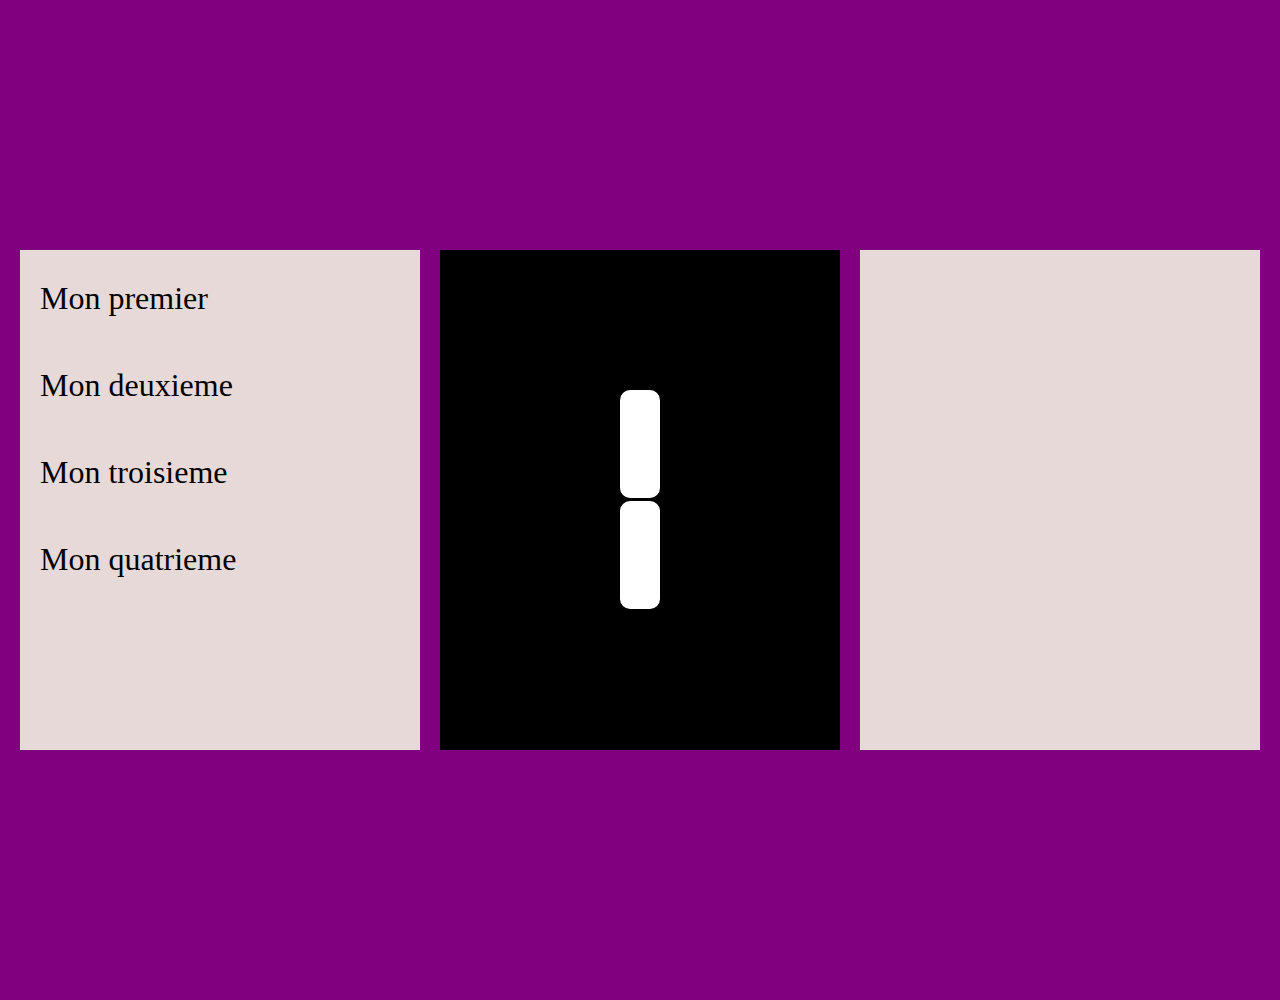
<file: TP2/index.html>
<!DOCTYPE html>
<html lang="en">
<head>
    <meta charset="UTF-8">
    <meta http-equiv="X-UA-Compatible" content="IE=edge">
    <meta name="viewport" content="width=device-width, initial-scale=1.0">
    <link rel="stylesheet" href="https://cdnjs.cloudflare.com/ajax/libs/font-awesome/6.3.0/css/all.min.css" integrity="sha512-SzlrxWUlpfuzQ+pcUCosxcglQRNAq/DZjVsC0lE40xsADsfeQoEypE+enwcOiGjk/bSuGGKHEyjSoQ1zVisanQ==" crossorigin="anonymous" referrerpolicy="no-referrer" />
    <link rel="stylesheet" href="style.css">
    <title>TP 2</title>
</head>
<body>
    <div class="container">
        <div class="main">
            <div class="div1"></div>
            <div class="btn">
                <div><i class="fa-solid fa-forward"></i></div>
                <div><i class="fa-solid fa-backward"></i></div>
            </div>
            <div class="div2"></div>
        </div>
    </div>
    <script src="app.js"></script>
</body>
</html>
</file>
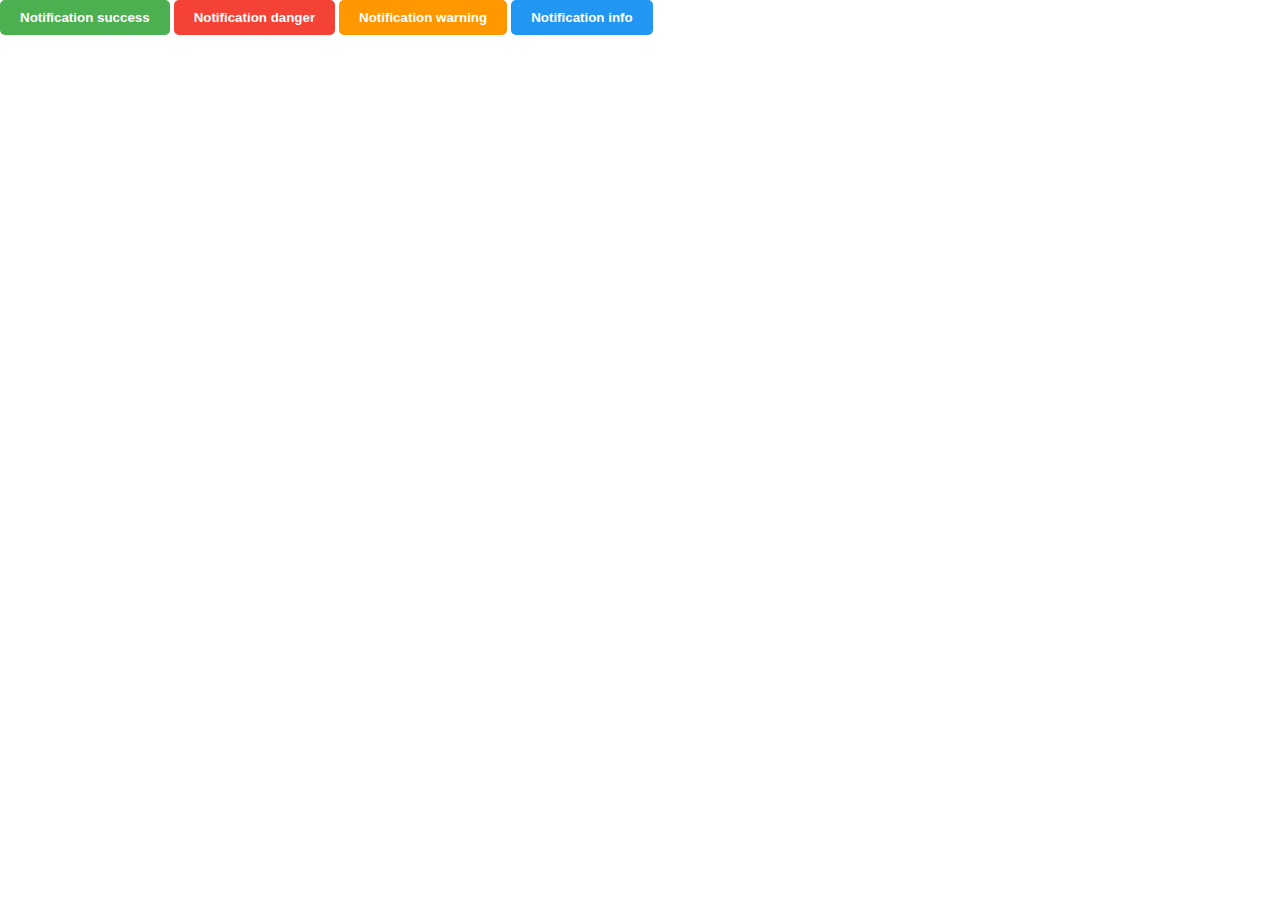
<file: TP3/index.html>
<!DOCTYPE html>
<html lang="en">
  <head>
    <meta charset="UTF-8" />
    <meta http-equiv="X-UA-Compatible" content="IE=edge" />
    <meta name="viewport" content="width=device-width, initial-scale=1.0" />
    <link rel="stylesheet" href="style.css" />
    <title>TP 3</title>
  </head>
  <body>
    <div class="container">
      <button class="btn success">Notification success</button>
      <button class="btn danger">Notification danger</button>
      <button class="btn warning">Notification warning</button>
      <button class="btn info">Notification info</button>
    </div>
    <div class="notification">
        
    </div>
    <script src="app.js"></script>
  </body>
</html>
</file>
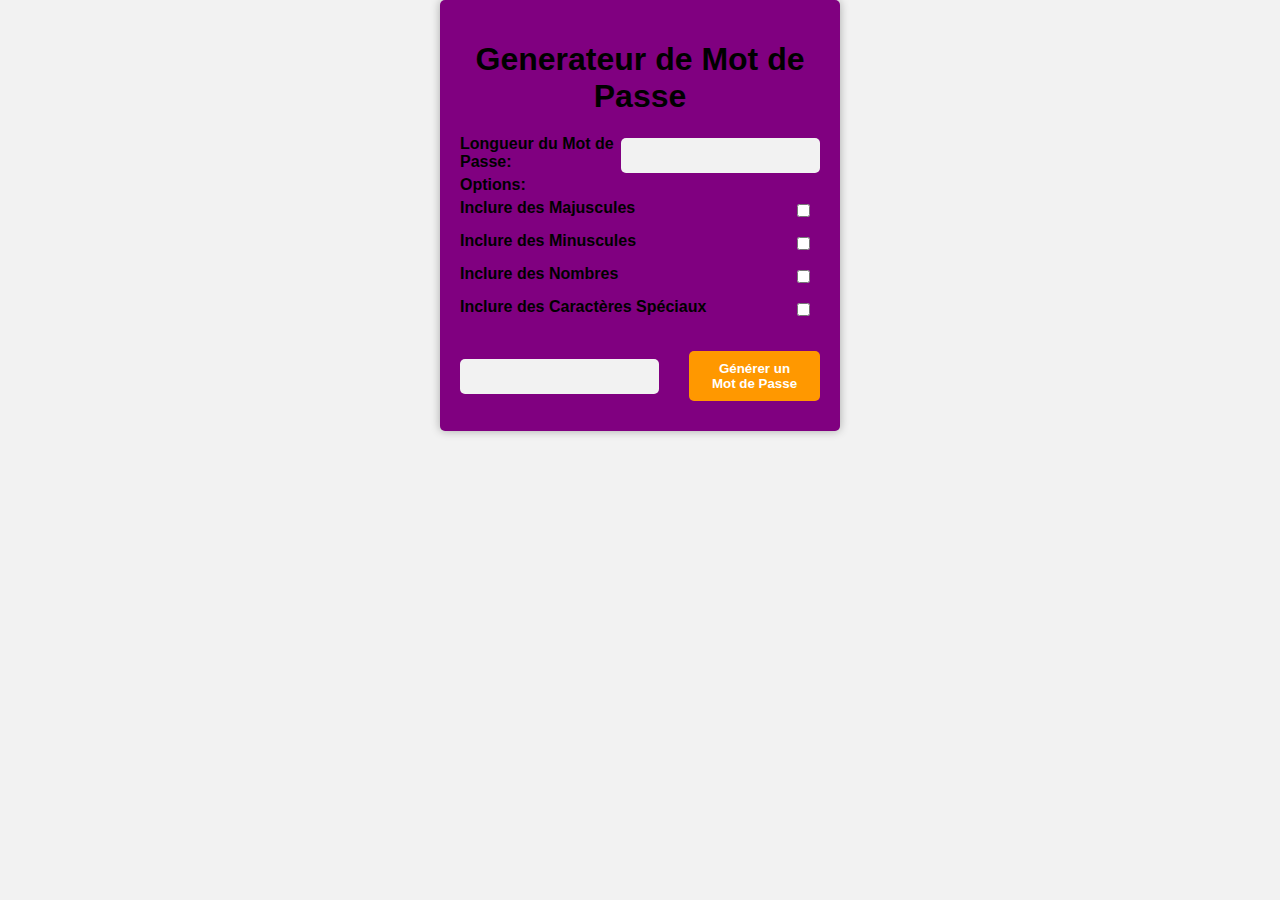
<file: TP4/index.html>
<!DOCTYPE html>
<html>
  <head>
    <meta charset="UTF-8" />
    <title>Generateur de Mot de Passe</title>
    <link rel="stylesheet" href="style.css" />
  </head>
  <body>
    <div class="container">
      <h1>Generateur de Mot de Passe</h1>
      <form>
        <div class="form-group1">
          <div><label for="length">Longueur du Mot de Passe:</label></div>
         <div> <input
          type="text"
          id="length"

        /></div>
        </div>
        <div class="form-group">
          <label>Options:</label>
          <div class="option">
            <div><label for="uppercase">Inclure des Majuscules</label></div>
            <div><input type="checkbox" id="uppercase" name="uppercase" /></div>
          </div>
          <div class="option">
            <div><label for="lowercase">Inclure des Minuscules</label></div>
            <div><input type="checkbox" id="lowercase" name="lowercase" /></div>
          </div>
          <div class="option">
            <div><label for="numbers">Inclure des Nombres</label></div>
            <div><input type="checkbox" id="numbers" name="numbers" /></div>
          </div>
          <div class="option">
            <div>
              <label for="special">Inclure des Caractères Spéciaux</label>
            </div>
            <div><input type="checkbox" id="special" name="special" /></div>
          </div>
        </div>
        <div class="password-container">
          <div><input type="text" id="password" readonly /></div>
          <div>
            <button type="button" id="generate">Générer un Mot de Passe</button>
          </div>
        </div>
      </form>
    </div>
    <div class="notification"></div>
    <script src="app.js"></script>
  </body>
</html>
</file>
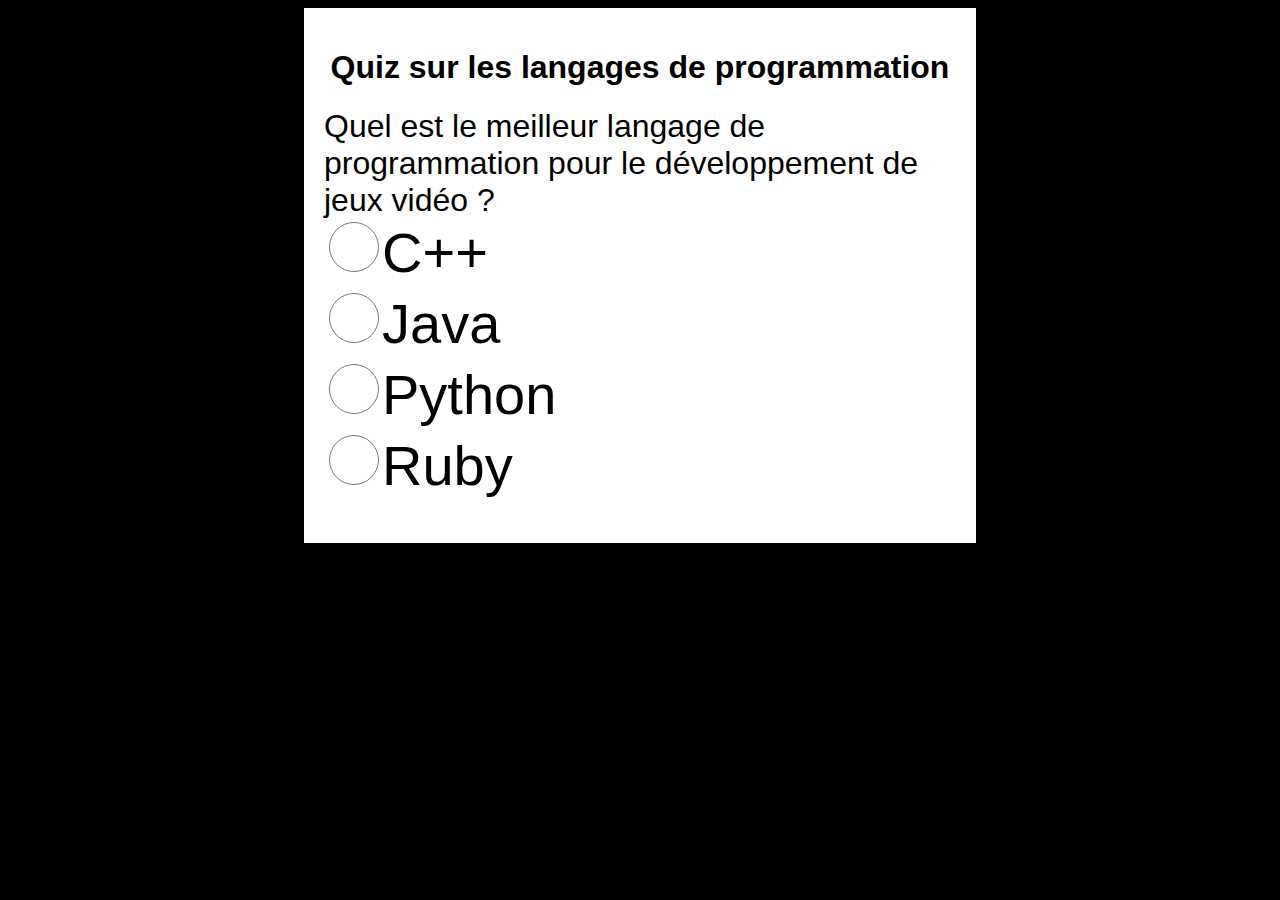
<file: TP5/index.html>
<!DOCTYPE html>
<html>
  <head>
    <meta charset="UTF-8">
    <title>Quiz sur les langages de programmation</title>
    <link rel="stylesheet" href="style.css">
  </head>
  <body>
    <div id="quiz">
      <h1>Quiz sur les langages de programmation</h1>
      <div class="question">
        <p id="question"></p>
       
      </div>
      <button id="next">Suivant</button>
      <script src="app.js"></script>
</body>
</html>
</file>
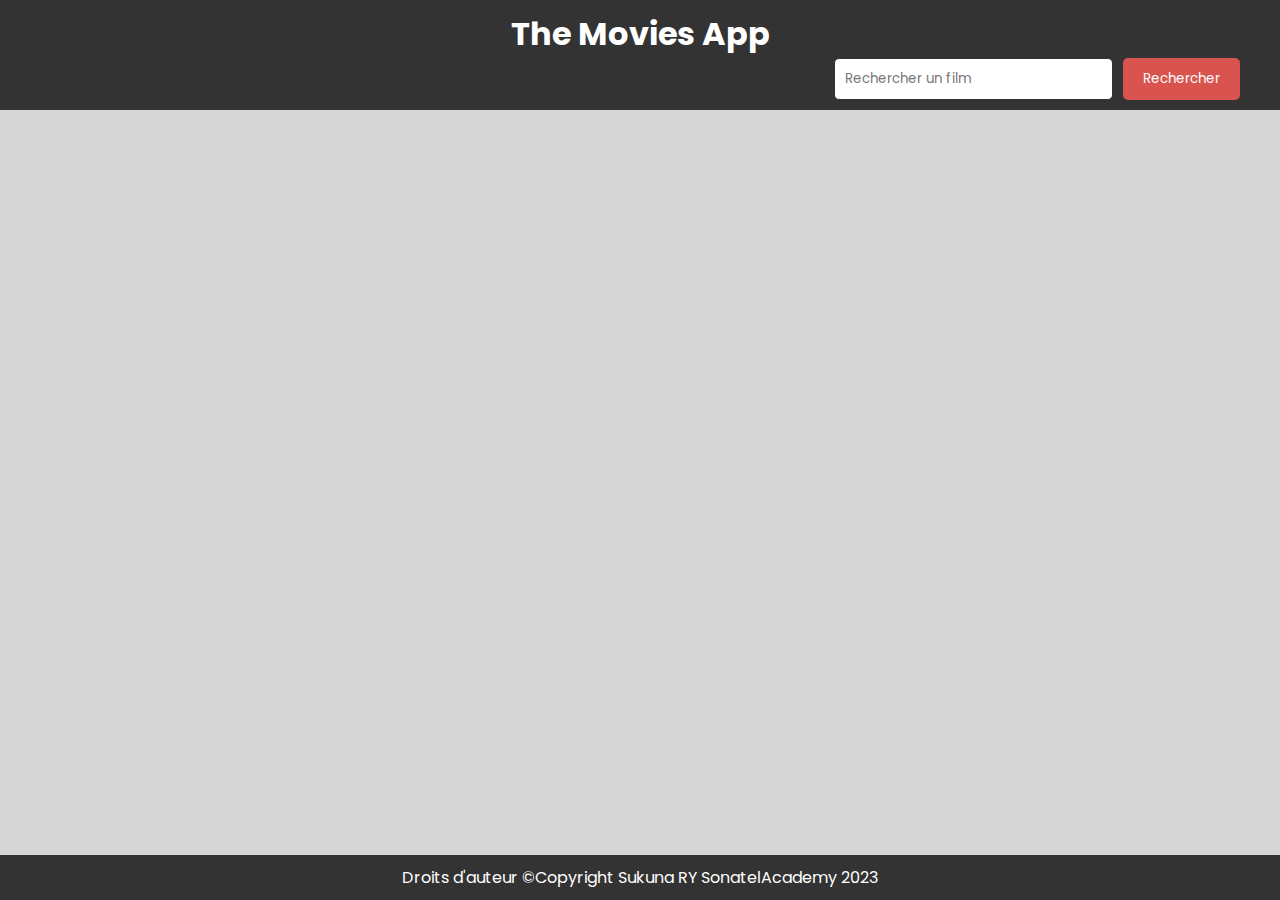
<file: TP7/index.html>
<!DOCTYPE html>
<html>
  <head>
    <title>Page de film</title>
    <meta http-equiv="X-UA-Compatible" content="ie=edge" />
    <meta name="viewport" content="width=device-width, initial-scale=1.0" />
    <link rel="stylesheet" href="style.css" />
  </head>
  <body>
    <header>
      <div class="container">
        <h1>The Movies App</h1>
        <div class="form">
          <input type="search" placeholder="Rechercher un film" class="input-search" />
          <button id="btn">Rechercher</button>
      </div>
      </div>
    </header>

    <main>
      <div class="container">
        <section class="movie-grid">
          <div class="movie-grid-container">
            <template class="template">
              <div class="image">
                <img src="" class="skeleton">
                <div class="movie-name">
                  <p class="skeleton"></p>
                  <span class="rate skeleton"></span>
                </div>
                <div class="movie-description">
                  <p></p>
                </div>
              </div>
            </template>
          </div>
        </section>
      </div>
    </main>

    <footer>
      <div class="container">
        <p>Droits d'auteur ©Copyright Sukuna RY SonatelAcademy 2023</p>
      </div>
    </footer>
    <script src="app.js"></script>
  </body>
</html>
</file>
<file: TP2/style.css>
*{
    margin: 0;
    padding: 0;
    box-sizing: border-box;
}
body{
    min-height: 100vh;
    display: flex;
    justify-content: center;
    align-items: center;
    font-size:16px;
}
.container{
    max-width: 1440px;
    margin: auto;
    background-color: purple;
    height: 1000px;
    width: 100%;
    display: flex;
    justify-content: center;
    align-items: center;
}
.main{
    display: flex;
    justify-content: center;
    align-items: center;
    gap: 20px;
}
.div1,.div2{
    background-color: rgb(232, 217, 217);
    height: 500px;
    width: 400px;
}
.btn{
    background-color: black;
    height: 500px;
    width: 400px;
    display: flex;
    justify-content: center;
    align-items: center;
    flex-direction: column;
    gap: 20px;
}
div i{
    background-color: white;
    padding: 10px 20px;
    border-radius: 10px;
}
i{
    font-size: 5rem;
    cursor: pointer;
}
p{
    font-size: 2rem;
    padding: 20px;
    margin: 10px 0;
}
p:hover,p.selected{
    cursor: pointer;
    color: white;
    background-color: rgb(0, 106, 255);
}
</file>
<file: TP3/style.css>
*{
    margin: 0;
    padding: 0;
    box-sizing: border-box;
}
body{
    font-size: 16px;
    display: flex;

}
.btn {
    padding: 10px 20px;
    border: none;
    border-radius: 5px;
    color: #fff;
    font-weight: bold;
    cursor: pointer;
    transition: all 0.3s ease;
  }
  
  .success {
    background-color: #4CAF50;
  }
  
  .danger {
    background-color: #f44336;
  }
  
  .warning {
    background-color: #ff9800;
  }
  
  .info {
    background-color: #2196F3;
  }
  
  .btn:hover {
    opacity: 0.8;
  }
.notification{
    position: fixed;
    bottom: 0;
    right: 0;
    display: flex;
    flex-direction: column;
    align-items: center;
    justify-content: center;
    gap: 30px;
}  
.notification button{
    padding: 30px;
    width: 150px;
    height: 50px;
    font-weight: bold;
    animation: appear 6s linear;
}
</file>
<file: TP4/style.css>
* {
  box-sizing: border-box;
}

body {
  background-color: #f2f2f2;
  font-family: Arial, sans-serif;
  margin: 0;
}

.container {
  max-width: 400px;
  margin: 0 auto;
  padding: 20px;
  background-color: purple;
  border-radius: 5px;
  box-shadow: 0 0 10px rgba(0, 0, 0, 0.3);
}

h1 {
  text-align: center;
  margin-bottom: 20px;
}

.form-group {
  margin-bottom: 20px;
}
.form-group1{
  display: flex;
  justify-content: space-between;
  align-items: center;
}
.container div:nth-child(3) {
  display: flex;
}

.option {
  display: flex;
  align-items: center;
  justify-content: space-between;
  margin-bottom: 10px;
}

label {
  display: block;
  margin-bottom: 5px;
  font-weight: bold;
}

input[type="checkbox"] {
  margin-right: 10px;
}

button[type="button"] {
  padding: 10px 20px;
  border: none;
  border-radius: 5px;
  color: #fff;
  font-weight: bold;
  background-color: #ff9800;
  cursor: pointer;
  transition: all 0.3s ease;
  margin: 10px 0;
}

button[type="button"]:hover {
  opacity: 0.8;
}

.password-container {
  display: flex;
  justify-content: space-around;
  align-items: center;
  gap: 30px;
}

input[type="text"] {
  flex: 1;
  padding: 10px;
  border: none;
  border-radius: 5px;
  background-color: #f2f2f2;
  font-weight: bold;

}
#error {
  color: #f44336;
  font-weight: bold;
  margin-top: 10px;
}

.hidden {
  display: none;
}
.notification {
  position: fixed;
  top: 0;
  right: 0;
  display: flex;
  flex-direction: column;
  align-items: center;
  justify-content: center;
  gap: 10px;
}
.notification button {
  display: flex;
  justify-content: center;
  align-items: center;
  padding: 60px 100px;
  width: 250px;
  height: 50px;
  font-weight: bold;
  animation: appear 6s linear;
  background-color: #f44336;
  font-weight: bold;
  animation: appear 2s linear steps(60);
}

@keyframes appear {
  from {
    opacity: 1;
  }
  to {
    opacity: 0;
  }
}
</file>
<file: TP5/style.css>
body {
    background-color: black;
    font-family: Arial, sans-serif;
  }
  #quiz {
    width: 50%;
    margin: 0 auto;
    background-color: white;
    padding: 20px;
  }
  h1 {
    text-align: center;
    color: black;
  }
  .question {
    margin-bottom: 10px;
    display: flex;
    flex-direction: column;
    color: black;
    font-size: bold;
    font-size: 1.5rem;
  }
  p {
    margin: 0 0 10px;
  }
  label {
    display: block;
    margin-bottom: 5px;
    color: black;
    font-size: bold;
    font-size: 3.5rem;

  }
  input[type="radio"] {
    width: 50px;
    height: 50px;
  }
  button {
    display: block;
    margin-top: 10px;
    background-color:  #f44336;
    color: white;
    border: none;
    padding: 20px 20px;
    border-radius: 5px;
    cursor: pointer;
    width: 100%;
    font-size: 1.7rem;
  }
  #rejouer{

    background-color: #4CAF50;

  }
  #question{
    font-size: 2rem;
  }
</file>
<file: TP7/style.css>
@import url("https://fonts.googleapis.com/css2?family=Poppins:wght@100;200;300;400&display=swap");
/* Stylisation de base */
* {
  font-family: sans-serif;
  margin: 0;
  padding: 0;
  font-family: "Poppins", sans-serif;
}
body {
  min-height: 100vh;
  background-color: #d6d6d6;
}
.container {
  max-width: 1200px;
  margin: 0 auto;
  padding: 0 20px;
}

/* En-tête */
header {
  background-color: #333;
  color: #fff;
  padding: 10px 0;
}

header h1 {
  text-align: center;
}
.form {
  text-align: center;
  display: flex;
  justify-content: flex-end;
}
.form button {
  background-color: #d9534f;
  color: #fff;
  border: none;
  padding: 10px 20px;
  border-radius: 5px;
  cursor: pointer;
}
.form button:hover {
  background-color: #c9302c;
}
.form input[type="search"] {
  padding: 10px;
  border-radius: 5px;
  border: 1px solid #333;
  margin-right: 10px;
  outline: none;
}

/* Grilles de films */
.movie-grid-container {
  display: grid;
  grid-template-columns: repeat(4, 1fr);
  grid-template-rows: repeat(4, 1fr);
  column-gap: 20px;
  row-gap: 20px;
  margin: 80px 0;
  height: 100%;
  width: 100%;
  position: relative;
}
.movie-name p {
  text-align: center;
  color: white;
  padding: 10px 0;
  font-weight: bold;
  cursor: pointer;
}
.movie-name {
  display: flex;
  justify-content: space-around;
  align-items: center;
}
.movie-grid-container .image img {
  width: 100%;
  height: 80%;
}
.movie-grid-container .image {
  background-color: #333;
  overflow: hidden;
  position: relative;
  height: 380px;
  cursor: pointer;
}
.rate {
  color: #d9534f;
  text-align: center;
  padding: 10px;
  font-weight: bold;
  display: block;
  background-color: white;
  border-radius: 50%;
}
.movie-description p {
  padding: 10px;
  color: black;
  font-weight: bold;
}
.movie-description h2 {
  padding: 10px;
  color: black;
  font-weight: bold;
}
.movie-description {
  background-color: white;
  height: 70%;
  width: 99%;
  position: absolute;
  bottom: 0;
  right: 0;
  margin: 0 auto;
  z-index: 1;
  border: 1px solid #333;
  transform: translateY(300px);
}
.image:hover .movie-description {
  transform: translateY(0);
  transition: all 0.5s ease;
}
.skeleton::before {
  content: "";
  position: absolute;
  top: 0;
  left: 0;
  width: 100%;
  height: 100%;
  background: #eee;
  background: linear-gradient(110deg, #ececec 8%, #f5f5f5 18%, #ececec 33%);
  background-size: 200% 100%;
  animation: 1.5s shine linear infinite;
  z-index: 2;
}
@keyframes shine {
  to {
    background-position-x: -200%;
  }
}

/* Pied de page */
footer {
  background-color: #333;
  color: #fff;
  padding: 10px 0;
  position: fixed;
  bottom: 0;
  width: 100%;
  z-index: 3;
}

footer p {
  margin: 0;
  text-align: center;
}

@media only screen and (max-width: 767px) {
  /* Grilles de films pour les appareils mobiles */
  .movie-grid-container {
    grid-template-columns: repeat(auto-fit, minmax(150px, 1fr));
  }

  /* Styles pour les vignettes de film sur les appareils mobiles */
  .movie img {
    transform: scale(1.1);
  }

  .movie:hover img {
    transform: none;
  }
}
</file>
